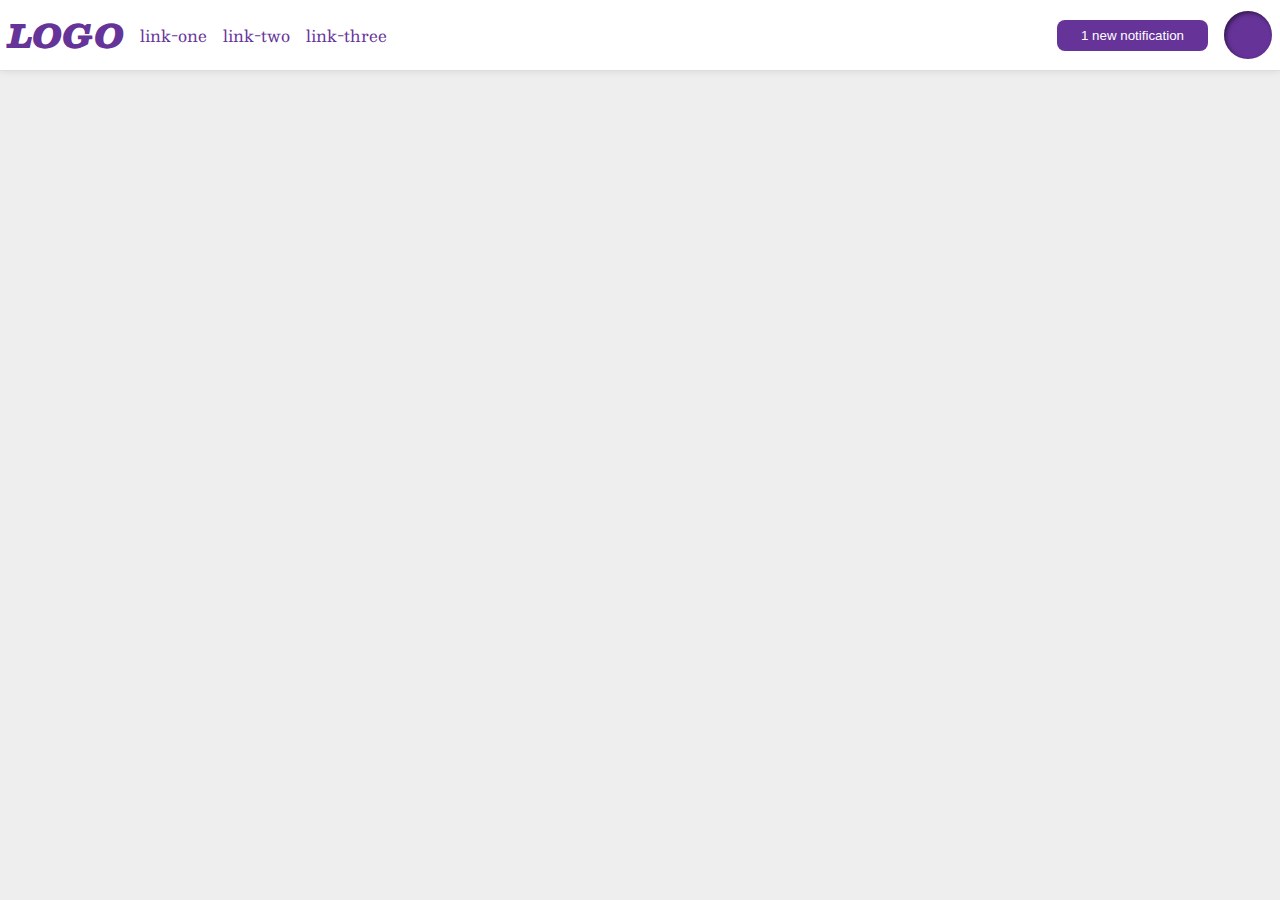
<file: flex/03-flex-header-2/index.html>
<!DOCTYPE html>
<html lang="en">
  <head>
    <meta charset="UTF-8">
    <meta http-equiv="X-UA-Compatible" content="IE=edge">
    <meta name="viewport" content="width=device-width, initial-scale=1.0">
    <title>Flex Header 2</title>
    <link rel="stylesheet" href="style.css">
  </head>
  <body>
    <div class="header">
      <div class="sol">
        <div class="logo">
          LOGO
        </div>
        <ul class="links">
          <li><a href="google.com">link-one</a></li>
          <li><a href="google.com">link-two</a></li>
          <li><a href="google.com">link-three</a></li>
        </ul>
      </div>
      <div class="sag">
        <button class="notifications sag">
          1 new notification
        </button>
        <div class="profile-image sag"></div>
    </div>
    </div>
  </body>
</html>
</file>
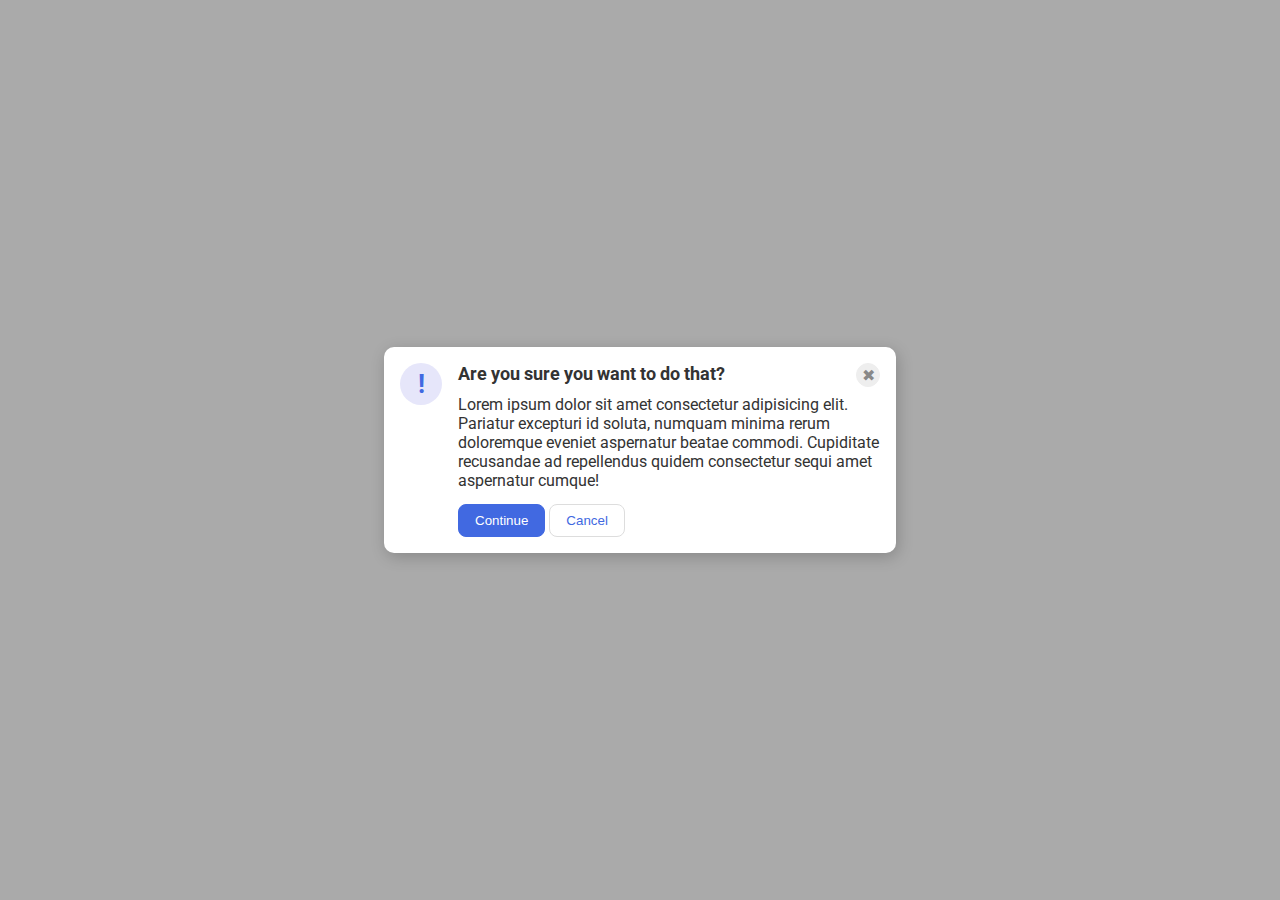
<file: flex/05-flex-modal/index.html>
<!DOCTYPE html>
<html lang="en">
  <head>
    <meta charset="UTF-8">
    <meta http-equiv="X-UA-Compatible" content="IE=edge">
    <meta name="viewport" content="width=device-width, initial-scale=1.0">
    <link rel="stylesheet" href="style.css">
    <title>Modal</title>
  </head>
  <body>
    <div class="modal">
      <div class="icon">!</div>
      <div class="container">
        <div class="anakisim">
          <div class="header">Are you sure you want to do that?</div>
          <button class="close-button">✖</button>
        </div>
        <div class="text">Lorem ipsum dolor sit amet consectetur adipisicing elit. Pariatur excepturi id soluta, numquam minima rerum doloremque eveniet aspernatur beatae commodi. Cupiditate recusandae ad repellendus quidem consectetur sequi amet aspernatur cumque!</div>

          <div class="butonlar">
            <button class="continue">Continue</button>
            <button class="cancel">Cancel</button>
          </div>
          
      </div>
    </div>
  </body>
</html>
</file>
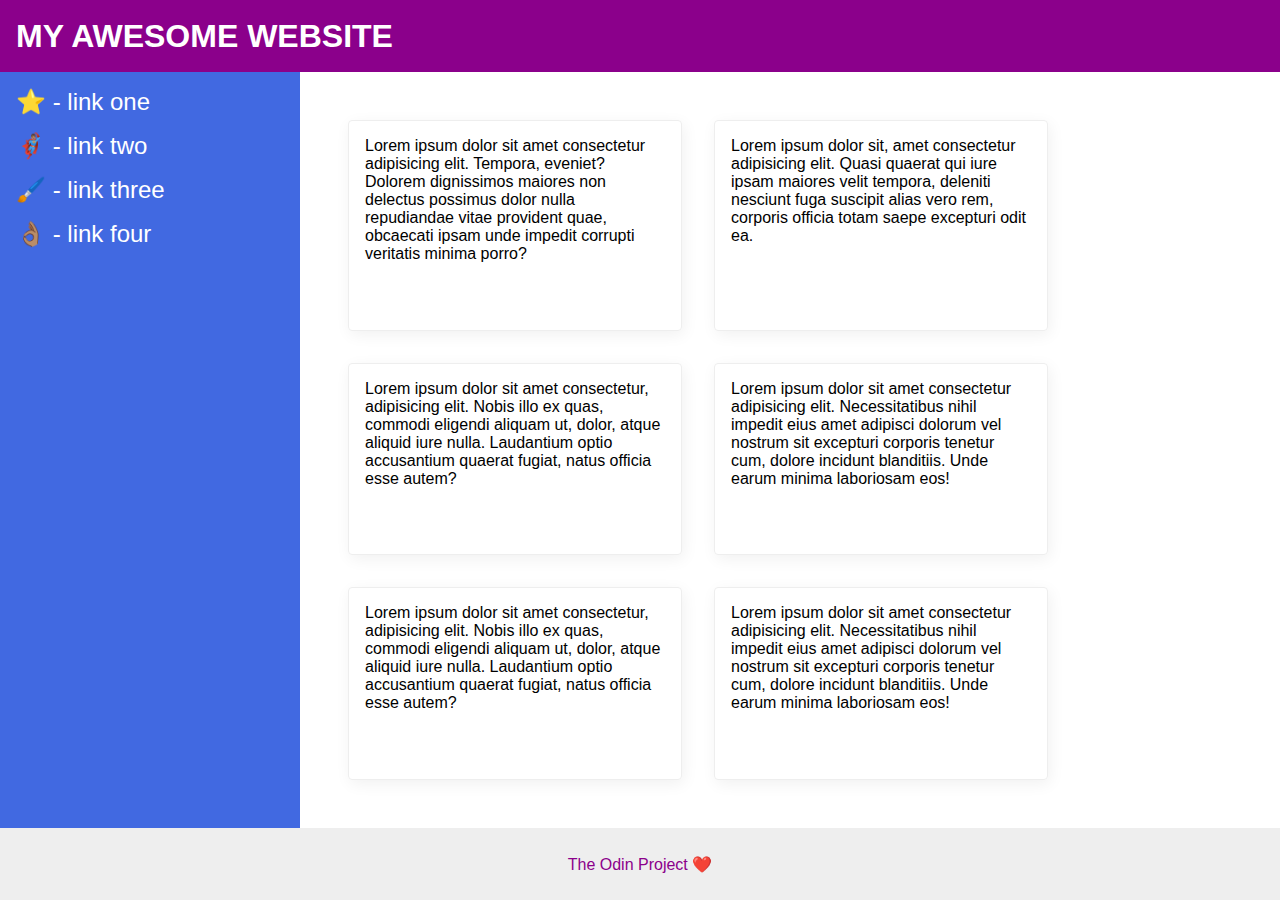
<file: flex/07-flex-layout-2/index.html>
<!DOCTYPE html>
<html lang="en">
  <head>
    <meta charset="UTF-8">
    <meta http-equiv="X-UA-Compatible" content="IE=edge">
    <meta name="viewport" content="width=device-width, initial-scale=1.0">
    <title>The Holy Grail</title>
    <link rel="stylesheet" href="style.css">
  </head>
  <body>
    
    <div class="header">
      MY AWESOME WEBSITE
    </div>

    <div class="content">
      <div class="sidebar">
        <ul>
          <li><a href="#">⭐ - link one</a></li>
          <li><a href="#">🦸🏽‍♂️ - link two</a></li>
          <li><a href="#">🖌️ - link three</a></li>
          <li><a href="#">👌🏽 - link four</a></li>
        </ul>
      </div>

      <div class="deck">
        <div class="card">Lorem ipsum dolor sit amet consectetur adipisicing elit. Tempora, eveniet? Dolorem dignissimos maiores non delectus possimus dolor nulla repudiandae vitae provident quae, obcaecati ipsam unde impedit corrupti veritatis minima porro?</div>
        <div class="card">Lorem ipsum dolor sit, amet consectetur adipisicing elit. Quasi quaerat qui iure ipsam maiores velit tempora, deleniti nesciunt fuga suscipit alias vero rem, corporis officia totam saepe excepturi odit ea.</div>
        <div class="card">Lorem ipsum dolor sit amet consectetur, adipisicing elit. Nobis illo ex quas, commodi eligendi aliquam ut, dolor, atque aliquid iure nulla. Laudantium optio accusantium quaerat fugiat, natus officia esse autem?</div>
        <div class="card">Lorem ipsum dolor sit amet consectetur adipisicing elit. Necessitatibus nihil impedit eius amet adipisci dolorum vel nostrum sit excepturi corporis tenetur cum, dolore incidunt blanditiis. Unde earum minima laboriosam eos!</div>
        <div class="card">Lorem ipsum dolor sit amet consectetur, adipisicing elit. Nobis illo ex quas, commodi eligendi aliquam ut, dolor, atque aliquid iure nulla. Laudantium optio accusantium quaerat fugiat, natus officia esse autem?</div>
        <div class="card">Lorem ipsum dolor sit amet consectetur adipisicing elit. Necessitatibus nihil impedit eius amet adipisci dolorum vel nostrum sit excepturi corporis tenetur cum, dolore incidunt blanditiis. Unde earum minima laboriosam eos!</div>
      </div>

    </div>
    <div class="footer">
      The Odin Project ❤️
    </div>
  </body>
</html>
</file>
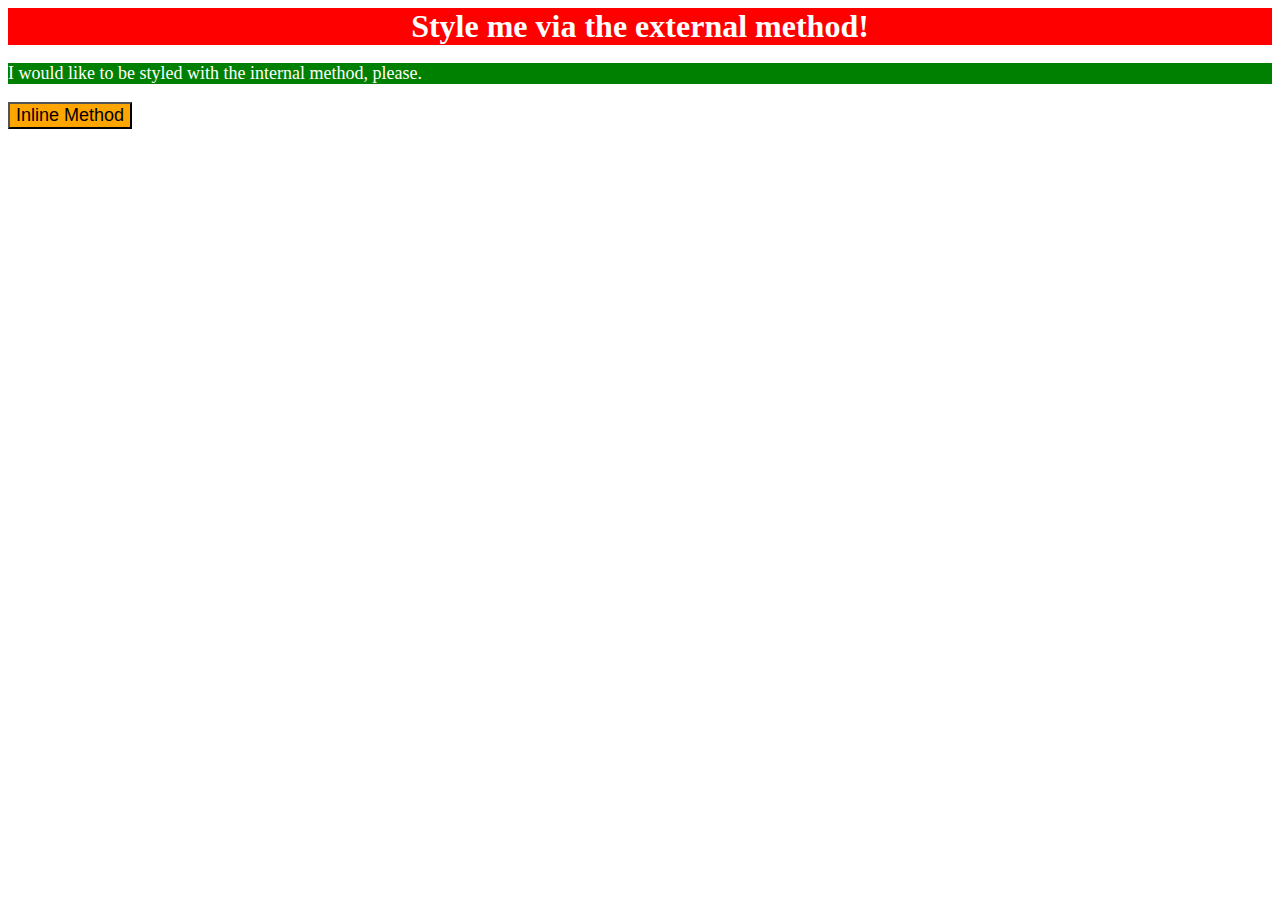
<file: foundations/01-css-methods/index.html>
<!DOCTYPE html>
<html lang="en">
  <head>
    <meta charset="UTF-8">
    <meta http-equiv="X-UA-Compatible" content="IE=edge">
    <meta name="viewport" content="width=device-width, initial-scale=1.0">
    <title>Methods for Adding CSS</title>
    <link rel="stylesheet" href="./styles.css">
    <style>
      p {
        background-color: green;
        color: white;
        font-size: 18px;
      }
    </style>
  </head>
  <body>
    <div>Style me via the external method!</div>
    <p>I would like to be styled with the internal method, please.</p>
    <button style="background-color: orange; font-size: 18px;">Inline Method</button>
  </body>
</html>
</file>
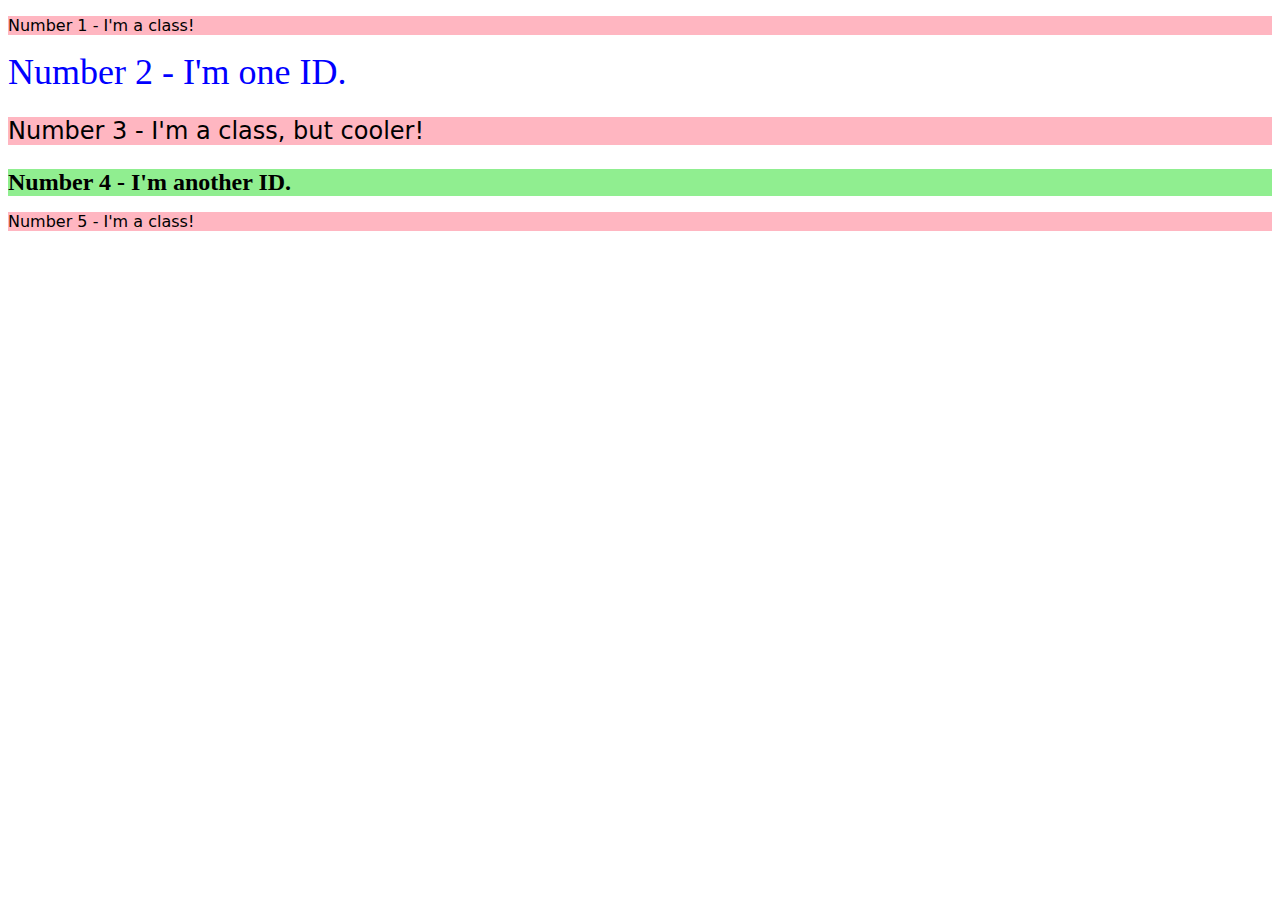
<file: foundations/02-class-id-selectors/index.html>
<!DOCTYPE html>
<html lang="en">
  <head>
    <meta charset="UTF-8">
    <meta http-equiv="X-UA-Compatible" content="IE=edge">
    <meta name="viewport" content="width=device-width, initial-scale=1.0">
    <title>Class and ID Selectors</title>
    <link rel="stylesheet" href="style.css">
  </head>
  <body>
    <p class="sinif">Number 1 - I'm a class!</p>
    <div id="id1">Number 2 - I'm one ID.</div>
    <p class="sinif iki">Number 3 - I'm a class, but cooler!</p>
    <div id="id2">Number 4 - I'm another ID.</div>
    <p class="sinif">Number 5 - I'm a class!</p>
  </body>
</html>
</file>
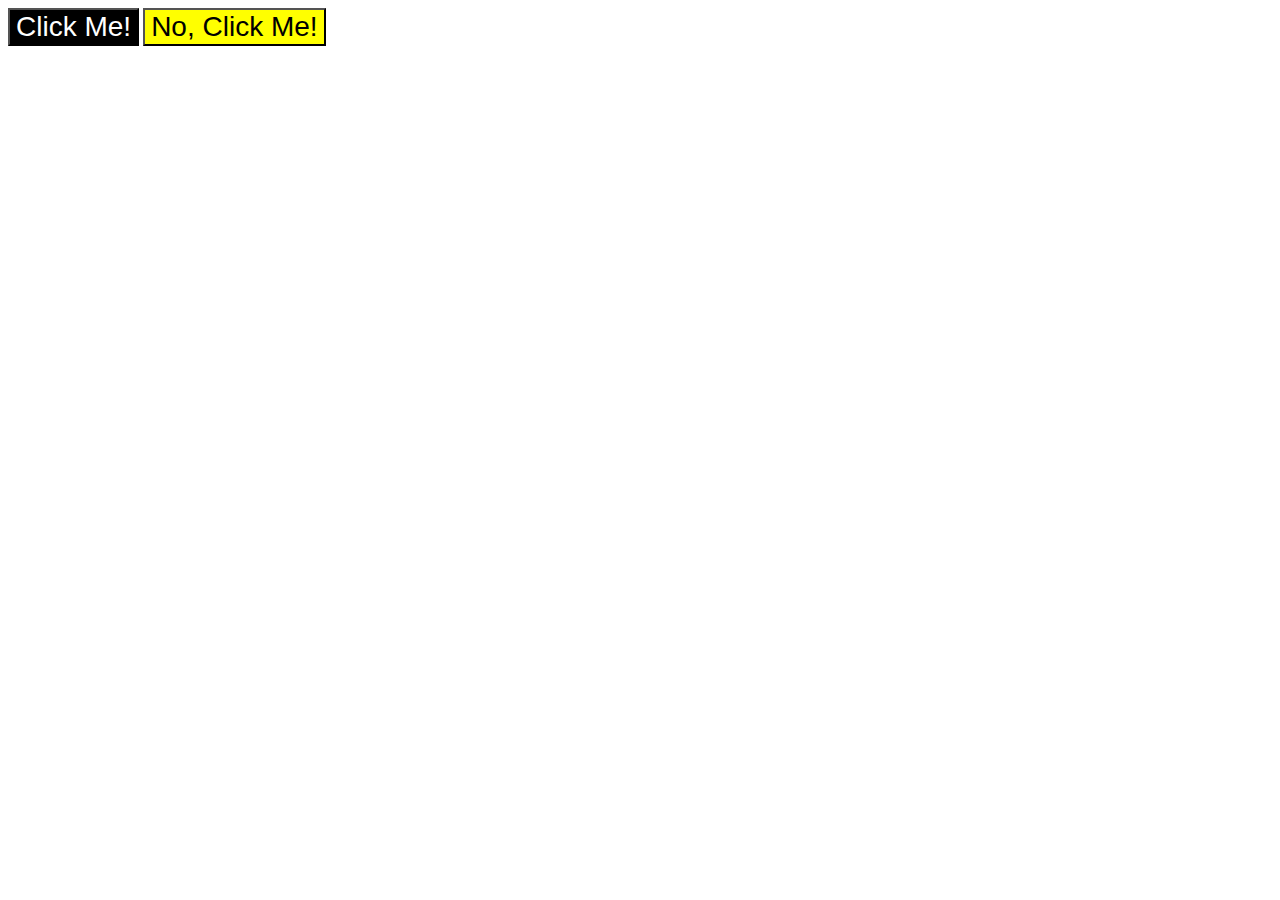
<file: foundations/03-grouping-selectors/index.html>
<!DOCTYPE html>
<html lang="en">
  <head>
    <meta charset="UTF-8">
    <meta http-equiv="X-UA-Compatible" content="IE=edge">
    <meta name="viewport" content="width=device-width, initial-scale=1.0">
    <title>Grouping Selectors</title>
    <link rel="stylesheet" href="style.css">
  </head>
  <body>
    <button class="first">Click Me!</button>
    <button class="second">No, Click Me!</button>
  </body>
</html>
</file>
<file: flex/03-flex-header-2/style.css>
/* this is some magical font-importing.  
you'll learn about it later. */
@import url('https://fonts.googleapis.com/css2?family=Besley:ital,wght@0,400;1,900&display=swap');

body {
  margin: 0;
  background: #eee;
  font-family: Besley, serif;
  
}

.header {
  background: white;
  border-bottom: 1px solid #ddd;
  box-shadow: 0 0 8px rgba(0,0,0,.1);

  padding: 8px;
  display: flex;
  justify-content: space-between;
}

.profile-image {
  background: rebeccapurple;
  box-shadow: inset 2px 2px 4px rgba(0,0,0,.5);
  border-radius: 50%;
  width: 48px;
  height: 48px;
}

.logo {
  color: rebeccapurple;
  font-size: 32px;
  font-weight: 900;
  font-style: italic;
}

button {
  border: none;
  border-radius: 8px;
  background: rebeccapurple;
  color: white;
  padding: 8px 24px;
}

a {
  /* this removes the line under our links */
  text-decoration: none;
  color: rebeccapurple;
}

ul {
  list-style-type: none;

  display: flex;
  gap: 16px;
  margin: 0;
  padding: 0;
}

.sol, .sag{
  display: flex;
  align-items: center;
  gap: 16px;
}
</file>
<file: flex/05-flex-modal/style.css>
@import url('https://fonts.googleapis.com/css2?family=Roboto:wght@400;700&display=swap');

html, body {
  height: 100%;
}

body {
  font-family: Roboto, sans-serif;
  margin: 0;
  background: #aaa;
  color: #333;
  /* I'll give you this one for free lol */
  display: flex;
  align-items: center;
  justify-content: center;
}

.modal {
  background: white;
  width: 480px;
  border-radius: 10px;
  box-shadow: 2px 4px 16px rgba(0,0,0,.2);

  display: flex;
  flex-direction: row;
  padding: 16px;
  gap: 8px;
}

.icon {
  color: royalblue;
  font-size: 26px;
  font-weight: 700;
  background: lavender;
  width: 42px;
  height: 42px;
  border-radius: 50%;
  display: flex;
  align-items: center;
  justify-content: center;

  flex-shrink: 0;
  margin: 8px;
  margin-left: 0;
  margin-top: 0;
}

.close-button {
  background: #eee;
  border-radius: 50%;
  color: #888;
  font-weight: 400;
  font-size: 16px;
  height: 24px;
  width: 24px;
  display: flex;
  align-items: center;
  justify-content: center;
  border: 1px solid #eee;
  padding: 0;

  align-self: flex-end;
}

button {
  cursor: pointer;
  padding: 8px 16px;
  border-radius: 8px;
}

button.continue {
  background: royalblue;
  border: 1px solid royalblue;
  color: white;
}

button.cancel {
  background: white;
  border: 1px solid #ddd;
  color: royalblue;
}

.anakisim {
  display: flex;
  flex-direction: row;
  justify-content: space-between;
}

.butonlar {
  display: flex;
  gap: 4px;
  margin-top: 6px;
}

.header {
  font-weight: bold;
  font-size: large;
}

.container {
  display: flex;
  flex-direction: column;
  gap: 8px;
}
</file>
<file: flex/07-flex-layout-2/style.css>
body {
  font-family: -apple-system, BlinkMacSystemFont, 'Segoe UI', Roboto, Oxygen, Ubuntu, Cantarell, 'Open Sans', 'Helvetica Neue', sans-serif;
  margin: 0;
  min-height: 100vh;

  display: flex;
  flex-direction: column;
}

.header {
  height: 72px;
  background: darkmagenta;
  color: white;

  display: flex;
  align-items: center;
  padding: 0 16px;
  font-size: 32px;
  font-weight: 900;
  
}

.footer {
  height: 72px;
  background: #eee;
  color: darkmagenta;

  display: flex;
  justify-content: center;
  align-items: center;
}

.sidebar {
  width: 300px;
  background: royalblue;
  box-sizing: border-box;

  flex-shrink: 0;
  padding: 16px;

}

a {
  font-size: 24px;
  text-decoration: none;
  color: white;
}

ul {
  list-style: none;
  margin: 0;
  padding: 0;
}

li {
  margin-bottom: 16px;
}

.card {
  border: 1px solid #eee;
  box-shadow: 2px 4px 16px rgba(0,0,0,.06);
  border-radius: 4px;

  padding: 16px;
  width: 300px;
  margin: 16px;
}

.content {
  display: flex;
  flex: 1;
}

.deck {
  display: flex;
  flex-wrap: wrap;
  padding: 32px;
}
</file>
<file: foundations/01-css-methods/styles.css>
div {
    background-color: red;
    color: white;
    font-size: 32px;
    font-weight: 700;
    text-align: center;
}
</file>
<file: foundations/02-class-id-selectors/style.css>
.sinif {
    background-color: lightpink;
    font-family: Verdana, "DejaVu Sans", sans-serif;

}

.iki {
    font-size: 24px;
}

#id1 {
    color: blue;
    font-size: 36px;
}

#id2 {
    background-color: lightgreen;
    font-size: 24px;
    font-weight: bold;
}
</file>
<file: foundations/03-grouping-selectors/style.css>
.first,
.second 
 {
    font-size: 28px;
    font-family: Helvetica, "Times New Roman", sans-serif;
}

.first {
    background-color: black;
    color: white;
}

.second {
    background-color: yellow;
}
</file>
